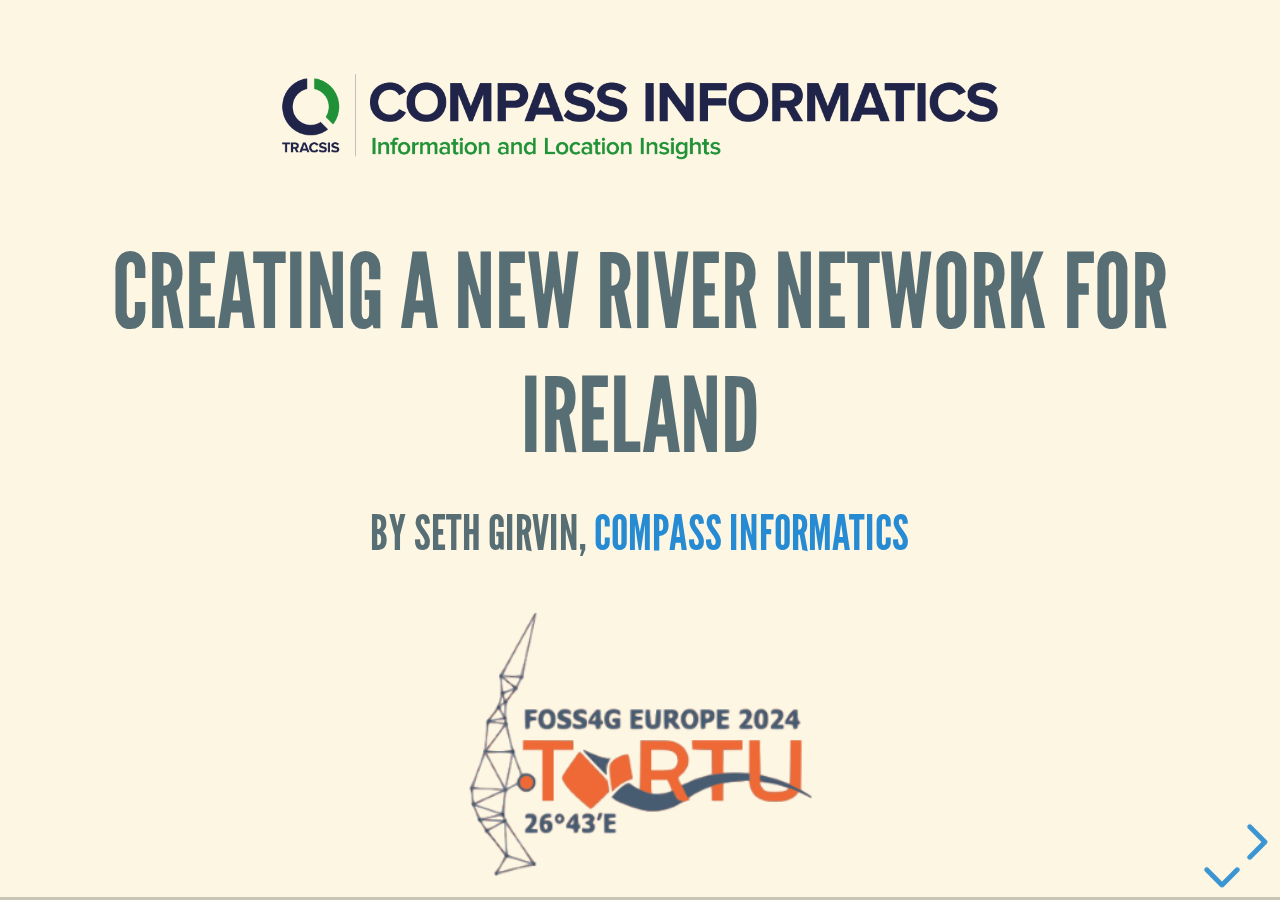
<file: index.html>
﻿<!doctype html>
<html>
<head>
    <meta charset="utf-8">
    <meta name="viewport" content="width=device-width, initial-scale=1.0, maximum-scale=1.0, user-scalable=no">

    <title>Creating a New River Network for Ireland</title>

    <link rel="stylesheet" href="dist/reset.css">
    <link rel="stylesheet" href="dist/reveal.css">
    <link rel="stylesheet" href="dist/theme/solarized.css">
    <!--<link rel="stylesheet" href="dist/theme/serif.css">-->
    <link rel="stylesheet" href="css/custom.css">
    <!-- Theme used for syntax highlighted code -->
    <link rel="stylesheet" href="plugin/highlight/monokai.css">
</head>
<body>
    <div class="reveal">
        <div class="slides">
            <section data-external="content/introduction.html"></section>
            <section data-external="content/problems.html"></section>
            <section data-external="content/validation.html"></section>
            <section data-external="content/software.html"></section>
            <section data-external="content/summary.html"></section>
        </div>
    </div>

    <script src="dist/reveal.js"></script>
    <script src="plugin/notes/notes.js"></script>
    <script src="plugin/markdown/markdown.js"></script>
    <script src="plugin/highlight/highlight.js"></script>
    <script>
        // More info about initialization & config:
        // - https://revealjs.com/initialization/
        // - https://revealjs.com/config/
        Reveal.initialize({
            hash: true,

            // Learn about plugins: https://revealjs.com/plugins/
            plugins: [RevealMarkdown, RevealHighlight, RevealNotes],
            dependencies: [
                {
                    src: 'plugin/external/external.js',
                    condition: function () {
                        return !!document.querySelector('[data-external],[data-external-replace]');
                    }
                }
            ]
        });
    </script>
</body>
</html>
</file>
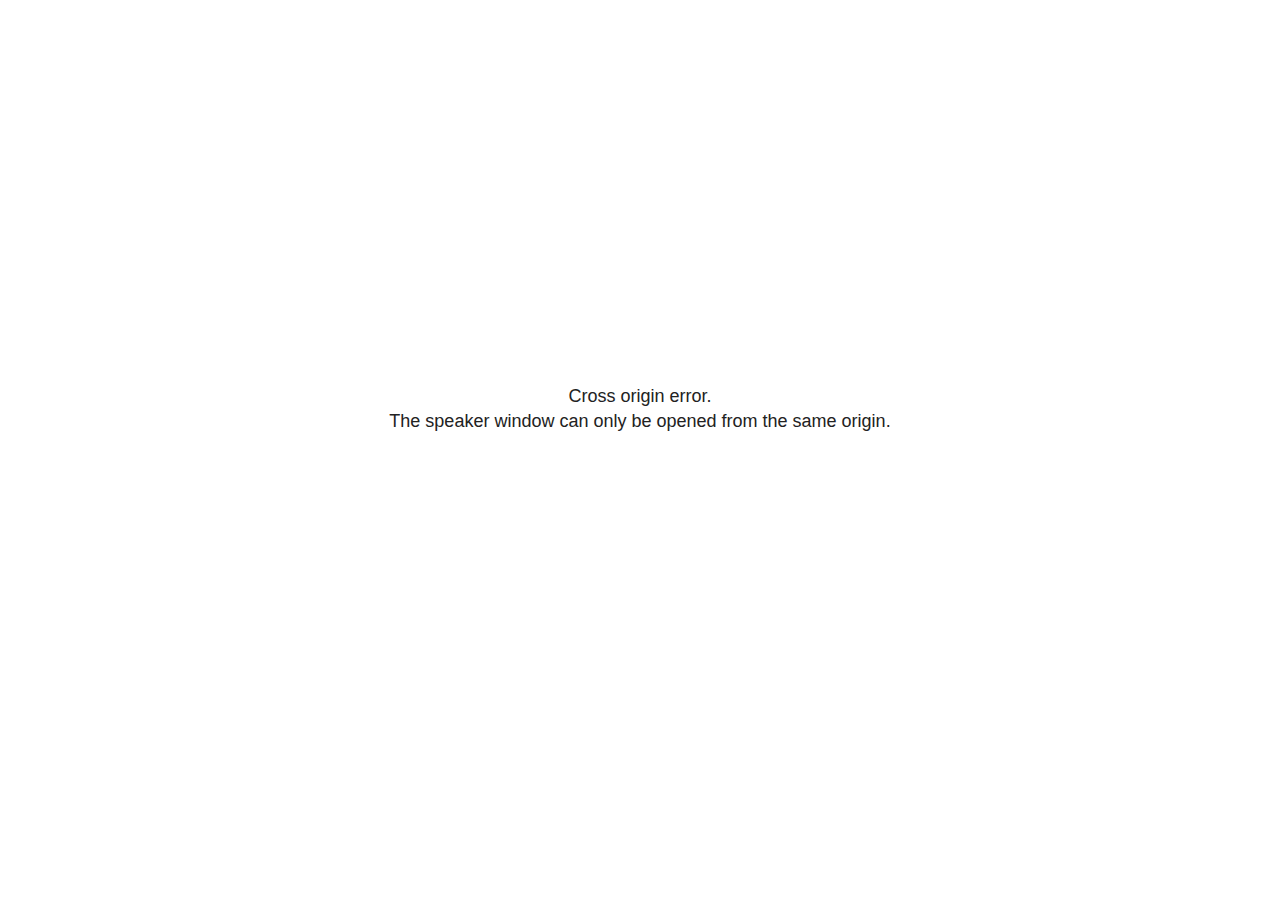
<file: plugin/notes/speaker-view.html>
<!--
	NOTE: You need to build the notes plugin after making changes to this file.
-->
<html lang="en">
	<head>
		<meta charset="utf-8">

		<title>reveal.js - Speaker View</title>

		<style>
			body {
				font-family: Helvetica;
				font-size: 18px;
			}

			#current-slide,
			#upcoming-slide,
			#speaker-controls {
				padding: 6px;
				box-sizing: border-box;
				-moz-box-sizing: border-box;
			}

			#current-slide iframe,
			#upcoming-slide iframe {
				width: 100%;
				height: 100%;
				border: 1px solid #ddd;
			}

			#current-slide .label,
			#upcoming-slide .label {
				position: absolute;
				top: 10px;
				left: 10px;
				z-index: 2;
			}

			#connection-status {
				position: absolute;
				top: 0;
				left: 0;
				width: 100%;
				height: 100%;
				z-index: 20;
				padding: 30% 20% 20% 20%;
				font-size: 18px;
				color: #222;
				background: #fff;
				text-align: center;
				box-sizing: border-box;
				line-height: 1.4;
			}

			.overlay-element {
				height: 34px;
				line-height: 34px;
				padding: 0 10px;
				text-shadow: none;
				background: rgba( 220, 220, 220, 0.8 );
				color: #222;
				font-size: 14px;
			}

			.overlay-element.interactive:hover {
				background: rgba( 220, 220, 220, 1 );
			}

			#current-slide {
				position: absolute;
				width: 60%;
				height: 100%;
				top: 0;
				left: 0;
				padding-right: 0;
			}

			#upcoming-slide {
				position: absolute;
				width: 40%;
				height: 40%;
				right: 0;
				top: 0;
			}

			/* Speaker controls */
			#speaker-controls {
				position: absolute;
				top: 40%;
				right: 0;
				width: 40%;
				height: 60%;
				overflow: auto;
				font-size: 18px;
			}

				.speaker-controls-time.hidden,
				.speaker-controls-notes.hidden {
					display: none;
				}

				.speaker-controls-time .label,
				.speaker-controls-pace .label,
				.speaker-controls-notes .label {
					text-transform: uppercase;
					font-weight: normal;
					font-size: 0.66em;
					color: #666;
					margin: 0;
				}

				.speaker-controls-time, .speaker-controls-pace {
					border-bottom: 1px solid rgba( 200, 200, 200, 0.5 );
					margin-bottom: 10px;
					padding: 10px 16px;
					padding-bottom: 20px;
					cursor: pointer;
				}

				.speaker-controls-time .reset-button {
					opacity: 0;
					float: right;
					color: #666;
					text-decoration: none;
				}
				.speaker-controls-time:hover .reset-button {
					opacity: 1;
				}

				.speaker-controls-time .timer,
				.speaker-controls-time .clock {
					width: 50%;
				}

				.speaker-controls-time .timer,
				.speaker-controls-time .clock,
				.speaker-controls-time .pacing .hours-value,
				.speaker-controls-time .pacing .minutes-value,
				.speaker-controls-time .pacing .seconds-value {
					font-size: 1.9em;
				}

				.speaker-controls-time .timer {
					float: left;
				}

				.speaker-controls-time .clock {
					float: right;
					text-align: right;
				}

				.speaker-controls-time span.mute {
					opacity: 0.3;
				}

				.speaker-controls-time .pacing-title {
					margin-top: 5px;
				}

				.speaker-controls-time .pacing.ahead {
					color: blue;
				}

				.speaker-controls-time .pacing.on-track {
					color: green;
				}

				.speaker-controls-time .pacing.behind {
					color: red;
				}

				.speaker-controls-notes {
					padding: 10px 16px;
				}

				.speaker-controls-notes .value {
					margin-top: 5px;
					line-height: 1.4;
					font-size: 1.2em;
				}

			/* Layout selector */
			#speaker-layout {
				position: absolute;
				top: 10px;
				right: 10px;
				color: #222;
				z-index: 10;
			}
				#speaker-layout select {
					position: absolute;
					width: 100%;
					height: 100%;
					top: 0;
					left: 0;
					border: 0;
					box-shadow: 0;
					cursor: pointer;
					opacity: 0;

					font-size: 1em;
					background-color: transparent;

					-moz-appearance: none;
					-webkit-appearance: none;
					-webkit-tap-highlight-color: rgba(0, 0, 0, 0);
				}

				#speaker-layout select:focus {
					outline: none;
					box-shadow: none;
				}

			.clear {
				clear: both;
			}

			/* Speaker layout: Wide */
			body[data-speaker-layout="wide"] #current-slide,
			body[data-speaker-layout="wide"] #upcoming-slide {
				width: 50%;
				height: 45%;
				padding: 6px;
			}

			body[data-speaker-layout="wide"] #current-slide {
				top: 0;
				left: 0;
			}

			body[data-speaker-layout="wide"] #upcoming-slide {
				top: 0;
				left: 50%;
			}

			body[data-speaker-layout="wide"] #speaker-controls {
				top: 45%;
				left: 0;
				width: 100%;
				height: 50%;
				font-size: 1.25em;
			}

			/* Speaker layout: Tall */
			body[data-speaker-layout="tall"] #current-slide,
			body[data-speaker-layout="tall"] #upcoming-slide {
				width: 45%;
				height: 50%;
				padding: 6px;
			}

			body[data-speaker-layout="tall"] #current-slide {
				top: 0;
				left: 0;
			}

			body[data-speaker-layout="tall"] #upcoming-slide {
				top: 50%;
				left: 0;
			}

			body[data-speaker-layout="tall"] #speaker-controls {
				padding-top: 40px;
				top: 0;
				left: 45%;
				width: 55%;
				height: 100%;
				font-size: 1.25em;
			}

			/* Speaker layout: Notes only */
			body[data-speaker-layout="notes-only"] #current-slide,
			body[data-speaker-layout="notes-only"] #upcoming-slide {
				display: none;
			}

			body[data-speaker-layout="notes-only"] #speaker-controls {
				padding-top: 40px;
				top: 0;
				left: 0;
				width: 100%;
				height: 100%;
				font-size: 1.25em;
			}

			@media screen and (max-width: 1080px) {
				body[data-speaker-layout="default"] #speaker-controls {
					font-size: 16px;
				}
			}

			@media screen and (max-width: 900px) {
				body[data-speaker-layout="default"] #speaker-controls {
					font-size: 14px;
				}
			}

			@media screen and (max-width: 800px) {
				body[data-speaker-layout="default"] #speaker-controls {
					font-size: 12px;
				}
			}

		</style>
	</head>

	<body>

		<div id="connection-status">Loading speaker view...</div>

		<div id="current-slide"></div>
		<div id="upcoming-slide"><span class="overlay-element label">Upcoming</span></div>
		<div id="speaker-controls">
			<div class="speaker-controls-time">
				<h4 class="label">Time <span class="reset-button">Click to Reset</span></h4>
				<div class="clock">
					<span class="clock-value">0:00 AM</span>
				</div>
				<div class="timer">
					<span class="hours-value">00</span><span class="minutes-value">:00</span><span class="seconds-value">:00</span>
				</div>
				<div class="clear"></div>

				<h4 class="label pacing-title" style="display: none">Pacing – Time to finish current slide</h4>
				<div class="pacing" style="display: none">
					<span class="hours-value">00</span><span class="minutes-value">:00</span><span class="seconds-value">:00</span>
				</div>
			</div>

			<div class="speaker-controls-notes hidden">
				<h4 class="label">Notes</h4>
				<div class="value"></div>
			</div>
		</div>
		<div id="speaker-layout" class="overlay-element interactive">
			<span class="speaker-layout-label"></span>
			<select class="speaker-layout-dropdown"></select>
		</div>

		<script>

			(function() {

				var notes,
					notesValue,
					currentState,
					currentSlide,
					upcomingSlide,
					layoutLabel,
					layoutDropdown,
					pendingCalls = {},
					lastRevealApiCallId = 0,
					connected = false

				var connectionStatus = document.querySelector( '#connection-status' );

				var SPEAKER_LAYOUTS = {
					'default': 'Default',
					'wide': 'Wide',
					'tall': 'Tall',
					'notes-only': 'Notes only'
				};

				setupLayout();

				let openerOrigin;

				try {
					openerOrigin = window.opener.location.origin;
				}
				catch ( error ) { console.warn( error ) }

				// In order to prevent XSS, the speaker view will only run if its
				// opener has the same origin as itself
				if( window.location.origin !== openerOrigin ) {
					connectionStatus.innerHTML = 'Cross origin error.<br>The speaker window can only be opened from the same origin.';
					return;
				}

				var connectionTimeout = setTimeout( function() {
					connectionStatus.innerHTML = 'Error connecting to main window.<br>Please try closing and reopening the speaker view.';
				}, 5000 );

				window.addEventListener( 'message', function( event ) {

					// Validate the origin of all messages to avoid parsing messages
					// that aren't meant for us. Ignore when running off file:// so
					// that the speaker view continues to work without a web server.
					if( window.location.origin !== event.origin && window.location.origin !== 'file://' ) {
						return
					}

					clearTimeout( connectionTimeout );
					connectionStatus.style.display = 'none';

					var data = JSON.parse( event.data );

					// The overview mode is only useful to the reveal.js instance
					// where navigation occurs so we don't sync it
					if( data.state ) delete data.state.overview;

					// Messages sent by the notes plugin inside of the main window
					if( data && data.namespace === 'reveal-notes' ) {
						if( data.type === 'connect' ) {
							handleConnectMessage( data );
						}
						else if( data.type === 'state' ) {
							handleStateMessage( data );
						}
						else if( data.type === 'return' ) {
							pendingCalls[data.callId](data.result);
							delete pendingCalls[data.callId];
						}
					}
					// Messages sent by the reveal.js inside of the current slide preview
					else if( data && data.namespace === 'reveal' ) {
						if( /ready/.test( data.eventName ) ) {
							// Send a message back to notify that the handshake is complete
							window.opener.postMessage( JSON.stringify({ namespace: 'reveal-notes', type: 'connected'} ), '*' );
						}
						else if( /slidechanged|fragmentshown|fragmenthidden|paused|resumed/.test( data.eventName ) && currentState !== JSON.stringify( data.state ) ) {

							dispatchStateToMainWindow( data.state );

						}
					}

				} );

				/**
				 * Updates the presentation in the main window to match the state
				 * of the presentation in the notes window.
				 */
				const dispatchStateToMainWindow = debounce(( state ) => {
					window.opener.postMessage( JSON.stringify({ method: 'setState', args: [ state ]} ), '*' );
				}, 500);

				/**
				 * Asynchronously calls the Reveal.js API of the main frame.
				 */
				function callRevealApi( methodName, methodArguments, callback ) {

					var callId = ++lastRevealApiCallId;
					pendingCalls[callId] = callback;
					window.opener.postMessage( JSON.stringify( {
						namespace: 'reveal-notes',
						type: 'call',
						callId: callId,
						methodName: methodName,
						arguments: methodArguments
					} ), '*' );

				}

				/**
				 * Called when the main window is trying to establish a
				 * connection.
				 */
				function handleConnectMessage( data ) {

					if( connected === false ) {
						connected = true;

						setupIframes( data );
						setupKeyboard();
						setupNotes();
						setupTimer();
						setupHeartbeat();
					}

				}

				/**
				 * Called when the main window sends an updated state.
				 */
				function handleStateMessage( data ) {

					// Store the most recently set state to avoid circular loops
					// applying the same state
					currentState = JSON.stringify( data.state );

					// No need for updating the notes in case of fragment changes
					if ( data.notes ) {
						notes.classList.remove( 'hidden' );
						notesValue.style.whiteSpace = data.whitespace;
						if( data.markdown ) {
							notesValue.innerHTML = marked( data.notes );
						}
						else {
							notesValue.innerHTML = data.notes;
						}
					}
					else {
						notes.classList.add( 'hidden' );
					}

					// Update the note slides
					currentSlide.contentWindow.postMessage( JSON.stringify({ method: 'setState', args: [ data.state ] }), '*' );
					upcomingSlide.contentWindow.postMessage( JSON.stringify({ method: 'setState', args: [ data.state ] }), '*' );
					upcomingSlide.contentWindow.postMessage( JSON.stringify({ method: 'next' }), '*' );

				}

				// Limit to max one state update per X ms
				handleStateMessage = debounce( handleStateMessage, 200 );

				/**
				 * Forward keyboard events to the current slide window.
				 * This enables keyboard events to work even if focus
				 * isn't set on the current slide iframe.
				 *
				 * Block F5 default handling, it reloads and disconnects
				 * the speaker notes window.
				 */
				function setupKeyboard() {

					document.addEventListener( 'keydown', function( event ) {
						if( event.keyCode === 116 || ( event.metaKey && event.keyCode === 82 ) ) {
							event.preventDefault();
							return false;
						}
						currentSlide.contentWindow.postMessage( JSON.stringify({ method: 'triggerKey', args: [ event.keyCode ] }), '*' );
					} );

				}

				/**
				 * Creates the preview iframes.
				 */
				function setupIframes( data ) {

					var params = [
						'receiver',
						'progress=false',
						'history=false',
						'transition=none',
						'autoSlide=0',
						'backgroundTransition=none'
					].join( '&' );

					var urlSeparator = /\?/.test(data.url) ? '&' : '?';
					var hash = '#/' + data.state.indexh + '/' + data.state.indexv;
					var currentURL = data.url + urlSeparator + params + '&scrollActivationWidth=false&postMessageEvents=true' + hash;
					var upcomingURL = data.url + urlSeparator + params + '&scrollActivationWidth=false&controls=false' + hash;

					currentSlide = document.createElement( 'iframe' );
					currentSlide.setAttribute( 'width', 1280 );
					currentSlide.setAttribute( 'height', 1024 );
					currentSlide.setAttribute( 'src', currentURL );
					document.querySelector( '#current-slide' ).appendChild( currentSlide );

					upcomingSlide = document.createElement( 'iframe' );
					upcomingSlide.setAttribute( 'width', 640 );
					upcomingSlide.setAttribute( 'height', 512 );
					upcomingSlide.setAttribute( 'src', upcomingURL );
					document.querySelector( '#upcoming-slide' ).appendChild( upcomingSlide );

				}

				/**
				 * Setup the notes UI.
				 */
				function setupNotes() {

					notes = document.querySelector( '.speaker-controls-notes' );
					notesValue = document.querySelector( '.speaker-controls-notes .value' );

				}

				/**
				 * We send out a heartbeat at all times to ensure we can
				 * reconnect with the main presentation window after reloads.
				 */
				function setupHeartbeat() {

					setInterval( () => {
						window.opener.postMessage( JSON.stringify({ namespace: 'reveal-notes', type: 'heartbeat'} ), '*' );
					}, 1000 );

				}

				function getTimings( callback ) {

					callRevealApi( 'getSlidesAttributes', [], function ( slideAttributes ) {
						callRevealApi( 'getConfig', [], function ( config ) {
							var totalTime = config.totalTime;
							var minTimePerSlide = config.minimumTimePerSlide || 0;
							var defaultTiming = config.defaultTiming;
							if ((defaultTiming == null) && (totalTime == null)) {
								callback(null);
								return;
							}
							// Setting totalTime overrides defaultTiming
							if (totalTime) {
								defaultTiming = 0;
							}
							var timings = [];
							for ( var i in slideAttributes ) {
								var slide = slideAttributes[ i ];
								var timing = defaultTiming;
								if( slide.hasOwnProperty( 'data-timing' )) {
									var t = slide[ 'data-timing' ];
									timing = parseInt(t);
									if( isNaN(timing) ) {
										console.warn("Could not parse timing '" + t + "' of slide " + i + "; using default of " + defaultTiming);
										timing = defaultTiming;
									}
								}
								timings.push(timing);
							}
							if ( totalTime ) {
								// After we've allocated time to individual slides, we summarize it and
								// subtract it from the total time
								var remainingTime = totalTime - timings.reduce( function(a, b) { return a + b; }, 0 );
								// The remaining time is divided by the number of slides that have 0 seconds
								// allocated at the moment, giving the average time-per-slide on the remaining slides
								var remainingSlides = (timings.filter( function(x) { return x == 0 }) ).length
								var timePerSlide = Math.round( remainingTime / remainingSlides, 0 )
								// And now we replace every zero-value timing with that average
								timings = timings.map( function(x) { return (x==0 ? timePerSlide : x) } );
							}
							var slidesUnderMinimum = timings.filter( function(x) { return (x < minTimePerSlide) } ).length
							if ( slidesUnderMinimum ) {
								message = "The pacing time for " + slidesUnderMinimum + " slide(s) is under the configured minimum of " + minTimePerSlide + " seconds. Check the data-timing attribute on individual slides, or consider increasing the totalTime or minimumTimePerSlide configuration options (or removing some slides).";
								alert(message);
							}
							callback( timings );
						} );
					} );

				}

				/**
				 * Return the number of seconds allocated for presenting
				 * all slides up to and including this one.
				 */
				function getTimeAllocated( timings, callback ) {

					callRevealApi( 'getSlidePastCount', [], function ( currentSlide ) {
						var allocated = 0;
						for (var i in timings.slice(0, currentSlide + 1)) {
							allocated += timings[i];
						}
						callback( allocated );
					} );

				}

				/**
				 * Create the timer and clock and start updating them
				 * at an interval.
				 */
				function setupTimer() {

					var start = new Date(),
					timeEl = document.querySelector( '.speaker-controls-time' ),
					clockEl = timeEl.querySelector( '.clock-value' ),
					hoursEl = timeEl.querySelector( '.hours-value' ),
					minutesEl = timeEl.querySelector( '.minutes-value' ),
					secondsEl = timeEl.querySelector( '.seconds-value' ),
					pacingTitleEl = timeEl.querySelector( '.pacing-title' ),
					pacingEl = timeEl.querySelector( '.pacing' ),
					pacingHoursEl = pacingEl.querySelector( '.hours-value' ),
					pacingMinutesEl = pacingEl.querySelector( '.minutes-value' ),
					pacingSecondsEl = pacingEl.querySelector( '.seconds-value' );

					var timings = null;
					getTimings( function ( _timings ) {

						timings = _timings;
						if (_timings !== null) {
							pacingTitleEl.style.removeProperty('display');
							pacingEl.style.removeProperty('display');
						}

						// Update once directly
						_updateTimer();

						// Then update every second
						setInterval( _updateTimer, 1000 );

					} );


					function _resetTimer() {

						if (timings == null) {
							start = new Date();
							_updateTimer();
						}
						else {
							// Reset timer to beginning of current slide
							getTimeAllocated( timings, function ( slideEndTimingSeconds ) {
								var slideEndTiming = slideEndTimingSeconds * 1000;
								callRevealApi( 'getSlidePastCount', [], function ( currentSlide ) {
									var currentSlideTiming = timings[currentSlide] * 1000;
									var previousSlidesTiming = slideEndTiming - currentSlideTiming;
									var now = new Date();
									start = new Date(now.getTime() - previousSlidesTiming);
									_updateTimer();
								} );
							} );
						}

					}

					timeEl.addEventListener( 'click', function() {
						_resetTimer();
						return false;
					} );

					function _displayTime( hrEl, minEl, secEl, time) {

						var sign = Math.sign(time) == -1 ? "-" : "";
						time = Math.abs(Math.round(time / 1000));
						var seconds = time % 60;
						var minutes = Math.floor( time / 60 ) % 60 ;
						var hours = Math.floor( time / ( 60 * 60 )) ;
						hrEl.innerHTML = sign + zeroPadInteger( hours );
						if (hours == 0) {
							hrEl.classList.add( 'mute' );
						}
						else {
							hrEl.classList.remove( 'mute' );
						}
						minEl.innerHTML = ':' + zeroPadInteger( minutes );
						if (hours == 0 && minutes == 0) {
							minEl.classList.add( 'mute' );
						}
						else {
							minEl.classList.remove( 'mute' );
						}
						secEl.innerHTML = ':' + zeroPadInteger( seconds );
					}

					function _updateTimer() {

						var diff, hours, minutes, seconds,
						now = new Date();

						diff = now.getTime() - start.getTime();

						clockEl.innerHTML = now.toLocaleTimeString( 'en-US', { hour12: true, hour: '2-digit', minute:'2-digit' } );
						_displayTime( hoursEl, minutesEl, secondsEl, diff );
						if (timings !== null) {
							_updatePacing(diff);
						}

					}

					function _updatePacing(diff) {

						getTimeAllocated( timings, function ( slideEndTimingSeconds ) {
							var slideEndTiming = slideEndTimingSeconds * 1000;

							callRevealApi( 'getSlidePastCount', [], function ( currentSlide ) {
								var currentSlideTiming = timings[currentSlide] * 1000;
								var timeLeftCurrentSlide = slideEndTiming - diff;
								if (timeLeftCurrentSlide < 0) {
									pacingEl.className = 'pacing behind';
								}
								else if (timeLeftCurrentSlide < currentSlideTiming) {
									pacingEl.className = 'pacing on-track';
								}
								else {
									pacingEl.className = 'pacing ahead';
								}
								_displayTime( pacingHoursEl, pacingMinutesEl, pacingSecondsEl, timeLeftCurrentSlide );
							} );
						} );
					}

				}

				/**
				 * Sets up the speaker view layout and layout selector.
				 */
				function setupLayout() {

					layoutDropdown = document.querySelector( '.speaker-layout-dropdown' );
					layoutLabel = document.querySelector( '.speaker-layout-label' );

					// Render the list of available layouts
					for( var id in SPEAKER_LAYOUTS ) {
						var option = document.createElement( 'option' );
						option.setAttribute( 'value', id );
						option.textContent = SPEAKER_LAYOUTS[ id ];
						layoutDropdown.appendChild( option );
					}

					// Monitor the dropdown for changes
					layoutDropdown.addEventListener( 'change', function( event ) {

						setLayout( layoutDropdown.value );

					}, false );

					// Restore any currently persisted layout
					setLayout( getLayout() );

				}

				/**
				 * Sets a new speaker view layout. The layout is persisted
				 * in local storage.
				 */
				function setLayout( value ) {

					var title = SPEAKER_LAYOUTS[ value ];

					layoutLabel.innerHTML = 'Layout' + ( title ? ( ': ' + title ) : '' );
					layoutDropdown.value = value;

					document.body.setAttribute( 'data-speaker-layout', value );

					// Persist locally
					if( supportsLocalStorage() ) {
						window.localStorage.setItem( 'reveal-speaker-layout', value );
					}

				}

				/**
				 * Returns the ID of the most recently set speaker layout
				 * or our default layout if none has been set.
				 */
				function getLayout() {

					if( supportsLocalStorage() ) {
						var layout = window.localStorage.getItem( 'reveal-speaker-layout' );
						if( layout ) {
							return layout;
						}
					}

					// Default to the first record in the layouts hash
					for( var id in SPEAKER_LAYOUTS ) {
						return id;
					}

				}

				function supportsLocalStorage() {

					try {
						localStorage.setItem('test', 'test');
						localStorage.removeItem('test');
						return true;
					}
					catch( e ) {
						return false;
					}

				}

				function zeroPadInteger( num ) {

					var str = '00' + parseInt( num );
					return str.substring( str.length - 2 );

				}

				/**
				 * Limits the frequency at which a function can be called.
				 */
				function debounce( fn, ms ) {

					var lastTime = 0,
						timeout;

					return function() {

						var args = arguments;
						var context = this;

						clearTimeout( timeout );

						var timeSinceLastCall = Date.now() - lastTime;
						if( timeSinceLastCall > ms ) {
							fn.apply( context, args );
							lastTime = Date.now();
						}
						else {
							timeout = setTimeout( function() {
								fn.apply( context, args );
								lastTime = Date.now();
							}, ms - timeSinceLastCall );
						}

					}

				}

			})();

		</script>
	</body>
</html>
</file>
<file: dist/theme/solarized.css>
/**
 * Solarized Light theme for reveal.js.
 * Author: Achim Staebler
 */
@import url(./fonts/league-gothic/league-gothic.css);
@import url(https://fonts.googleapis.com/css?family=Lato:400,700,400italic,700italic);
/**
 * Solarized colors by Ethan Schoonover
 */
html * {
  color-profile: sRGB;
  rendering-intent: auto;
}

/*********************************************
 * GLOBAL STYLES
 *********************************************/
:root {
  --r-background-color: #fdf6e3;
  --r-main-font: Lato, sans-serif;
  --r-main-font-size: 40px;
  --r-main-color: #657b83;
  --r-block-margin: 20px;
  --r-heading-margin: 0 0 20px 0;
  --r-heading-font: League Gothic, Impact, sans-serif;
  --r-heading-color: #586e75;
  --r-heading-line-height: 1.2;
  --r-heading-letter-spacing: normal;
  --r-heading-text-transform: uppercase;
  --r-heading-text-shadow: none;
  --r-heading-font-weight: normal;
  --r-heading1-text-shadow: none;
  --r-heading1-size: 3.77em;
  --r-heading2-size: 2.11em;
  --r-heading3-size: 1.55em;
  --r-heading4-size: 1em;
  --r-code-font: monospace;
  --r-link-color: #268bd2;
  --r-link-color-dark: #1a6091;
  --r-link-color-hover: #78b9e6;
  --r-selection-background-color: #d33682;
  --r-selection-color: #fff;
  --r-overlay-element-bg-color: 0, 0, 0;
  --r-overlay-element-fg-color: 240, 240, 240;
}

.reveal-viewport {
  background: #fdf6e3;
  background-color: var(--r-background-color);
}

.reveal {
  font-family: var(--r-main-font);
  font-size: var(--r-main-font-size);
  font-weight: normal;
  color: var(--r-main-color);
}

.reveal ::selection {
  color: var(--r-selection-color);
  background: var(--r-selection-background-color);
  text-shadow: none;
}

.reveal ::-moz-selection {
  color: var(--r-selection-color);
  background: var(--r-selection-background-color);
  text-shadow: none;
}

.reveal .slides section,
.reveal .slides section > section {
  line-height: 1.3;
  font-weight: inherit;
}

/*********************************************
 * HEADERS
 *********************************************/
.reveal h1,
.reveal h2,
.reveal h3,
.reveal h4,
.reveal h5,
.reveal h6 {
  margin: var(--r-heading-margin);
  color: var(--r-heading-color);
  font-family: var(--r-heading-font);
  font-weight: var(--r-heading-font-weight);
  line-height: var(--r-heading-line-height);
  letter-spacing: var(--r-heading-letter-spacing);
  text-transform: var(--r-heading-text-transform);
  text-shadow: var(--r-heading-text-shadow);
  word-wrap: break-word;
}

.reveal h1 {
  font-size: var(--r-heading1-size);
}

.reveal h2 {
  font-size: var(--r-heading2-size);
}

.reveal h3 {
  font-size: var(--r-heading3-size);
}

.reveal h4 {
  font-size: var(--r-heading4-size);
}

.reveal h1 {
  text-shadow: var(--r-heading1-text-shadow);
}

/*********************************************
 * OTHER
 *********************************************/
.reveal p {
  margin: var(--r-block-margin) 0;
  line-height: 1.3;
}

/* Remove trailing margins after titles */
.reveal h1:last-child,
.reveal h2:last-child,
.reveal h3:last-child,
.reveal h4:last-child,
.reveal h5:last-child,
.reveal h6:last-child {
  margin-bottom: 0;
}

/* Ensure certain elements are never larger than the slide itself */
.reveal img,
.reveal video,
.reveal iframe {
  max-width: 95%;
  max-height: 95%;
}

.reveal strong,
.reveal b {
  font-weight: bold;
}

.reveal em {
  font-style: italic;
}

.reveal ol,
.reveal dl,
.reveal ul {
  display: inline-block;
  text-align: left;
  margin: 0 0 0 1em;
}

.reveal ol {
  list-style-type: decimal;
}

.reveal ul {
  list-style-type: disc;
}

.reveal ul ul {
  list-style-type: square;
}

.reveal ul ul ul {
  list-style-type: circle;
}

.reveal ul ul,
.reveal ul ol,
.reveal ol ol,
.reveal ol ul {
  display: block;
  margin-left: 40px;
}

.reveal dt {
  font-weight: bold;
}

.reveal dd {
  margin-left: 40px;
}

.reveal blockquote {
  display: block;
  position: relative;
  width: 70%;
  margin: var(--r-block-margin) auto;
  padding: 5px;
  font-style: italic;
  background: rgba(255, 255, 255, 0.05);
  box-shadow: 0px 0px 2px rgba(0, 0, 0, 0.2);
}

.reveal blockquote p:first-child,
.reveal blockquote p:last-child {
  display: inline-block;
}

.reveal q {
  font-style: italic;
}

.reveal pre {
  display: block;
  position: relative;
  width: 90%;
  margin: var(--r-block-margin) auto;
  text-align: left;
  font-size: 0.55em;
  font-family: var(--r-code-font);
  line-height: 1.2em;
  word-wrap: break-word;
  box-shadow: 0px 5px 15px rgba(0, 0, 0, 0.15);
}

.reveal code {
  font-family: var(--r-code-font);
  text-transform: none;
  tab-size: 2;
}

.reveal pre code {
  display: block;
  padding: 5px;
  overflow: auto;
  max-height: 400px;
  word-wrap: normal;
}

.reveal .code-wrapper {
  white-space: normal;
}

.reveal .code-wrapper code {
  white-space: pre;
}

.reveal table {
  margin: auto;
  border-collapse: collapse;
  border-spacing: 0;
}

.reveal table th {
  font-weight: bold;
}

.reveal table th,
.reveal table td {
  text-align: left;
  padding: 0.2em 0.5em 0.2em 0.5em;
  border-bottom: 1px solid;
}

.reveal table th[align=center],
.reveal table td[align=center] {
  text-align: center;
}

.reveal table th[align=right],
.reveal table td[align=right] {
  text-align: right;
}

.reveal table tbody tr:last-child th,
.reveal table tbody tr:last-child td {
  border-bottom: none;
}

.reveal sup {
  vertical-align: super;
  font-size: smaller;
}

.reveal sub {
  vertical-align: sub;
  font-size: smaller;
}

.reveal small {
  display: inline-block;
  font-size: 0.6em;
  line-height: 1.2em;
  vertical-align: top;
}

.reveal small * {
  vertical-align: top;
}

.reveal img {
  margin: var(--r-block-margin) 0;
}

/*********************************************
 * LINKS
 *********************************************/
.reveal a {
  color: var(--r-link-color);
  text-decoration: none;
  transition: color 0.15s ease;
}

.reveal a:hover {
  color: var(--r-link-color-hover);
  text-shadow: none;
  border: none;
}

.reveal .roll span:after {
  color: #fff;
  background: var(--r-link-color-dark);
}

/*********************************************
 * Frame helper
 *********************************************/
.reveal .r-frame {
  border: 4px solid var(--r-main-color);
  box-shadow: 0 0 10px rgba(0, 0, 0, 0.15);
}

.reveal a .r-frame {
  transition: all 0.15s linear;
}

.reveal a:hover .r-frame {
  border-color: var(--r-link-color);
  box-shadow: 0 0 20px rgba(0, 0, 0, 0.55);
}

/*********************************************
 * NAVIGATION CONTROLS
 *********************************************/
.reveal .controls {
  color: var(--r-link-color);
}

/*********************************************
 * PROGRESS BAR
 *********************************************/
.reveal .progress {
  background: rgba(0, 0, 0, 0.2);
  color: var(--r-link-color);
}

/*********************************************
 * PRINT BACKGROUND
 *********************************************/
@media print {
  .backgrounds {
    background-color: var(--r-background-color);
  }
}
</file>
<file: dist/theme/serif.css>
/**
 * A simple theme for reveal.js presentations, similar
 * to the default theme. The accent color is brown.
 *
 * This theme is Copyright (C) 2012-2013 Owen Versteeg, http://owenversteeg.com - it is MIT licensed.
 */
.reveal a {
  line-height: 1.3em;
}

section.has-dark-background, section.has-dark-background h1, section.has-dark-background h2, section.has-dark-background h3, section.has-dark-background h4, section.has-dark-background h5, section.has-dark-background h6 {
  color: #fff;
}

/*********************************************
 * GLOBAL STYLES
 *********************************************/
:root {
  --r-background-color: #F0F1EB;
  --r-main-font: Palatino Linotype, Book Antiqua, Palatino, FreeSerif, serif;
  --r-main-font-size: 40px;
  --r-main-color: #000;
  --r-block-margin: 20px;
  --r-heading-margin: 0 0 20px 0;
  --r-heading-font: Palatino Linotype, Book Antiqua, Palatino, FreeSerif, serif;
  --r-heading-color: #383D3D;
  --r-heading-line-height: 1.2;
  --r-heading-letter-spacing: normal;
  --r-heading-text-transform: none;
  --r-heading-text-shadow: none;
  --r-heading-font-weight: normal;
  --r-heading1-text-shadow: none;
  --r-heading1-size: 3.77em;
  --r-heading2-size: 2.11em;
  --r-heading3-size: 1.55em;
  --r-heading4-size: 1em;
  --r-code-font: monospace;
  --r-link-color: #51483D;
  --r-link-color-dark: #25211c;
  --r-link-color-hover: #8b7c69;
  --r-selection-background-color: #26351C;
  --r-selection-color: #fff;
  --r-overlay-element-bg-color: 0, 0, 0;
  --r-overlay-element-fg-color: 240, 240, 240;
}

.reveal-viewport {
  background: #F0F1EB;
  background-color: var(--r-background-color);
}

.reveal {
  font-family: var(--r-main-font);
  font-size: var(--r-main-font-size);
  font-weight: normal;
  color: var(--r-main-color);
}

.reveal ::selection {
  color: var(--r-selection-color);
  background: var(--r-selection-background-color);
  text-shadow: none;
}

.reveal ::-moz-selection {
  color: var(--r-selection-color);
  background: var(--r-selection-background-color);
  text-shadow: none;
}

.reveal .slides section,
.reveal .slides section > section {
  line-height: 1.3;
  font-weight: inherit;
}

/*********************************************
 * HEADERS
 *********************************************/
.reveal h1,
.reveal h2,
.reveal h3,
.reveal h4,
.reveal h5,
.reveal h6 {
  margin: var(--r-heading-margin);
  color: var(--r-heading-color);
  font-family: var(--r-heading-font);
  font-weight: var(--r-heading-font-weight);
  line-height: var(--r-heading-line-height);
  letter-spacing: var(--r-heading-letter-spacing);
  text-transform: var(--r-heading-text-transform);
  text-shadow: var(--r-heading-text-shadow);
  word-wrap: break-word;
}

.reveal h1 {
  font-size: var(--r-heading1-size);
}

.reveal h2 {
  font-size: var(--r-heading2-size);
}

.reveal h3 {
  font-size: var(--r-heading3-size);
}

.reveal h4 {
  font-size: var(--r-heading4-size);
}

.reveal h1 {
  text-shadow: var(--r-heading1-text-shadow);
}

/*********************************************
 * OTHER
 *********************************************/
.reveal p {
  margin: var(--r-block-margin) 0;
  line-height: 1.3;
}

/* Remove trailing margins after titles */
.reveal h1:last-child,
.reveal h2:last-child,
.reveal h3:last-child,
.reveal h4:last-child,
.reveal h5:last-child,
.reveal h6:last-child {
  margin-bottom: 0;
}

/* Ensure certain elements are never larger than the slide itself */
.reveal img,
.reveal video,
.reveal iframe {
  max-width: 95%;
  max-height: 95%;
}

.reveal strong,
.reveal b {
  font-weight: bold;
}

.reveal em {
  font-style: italic;
}

.reveal ol,
.reveal dl,
.reveal ul {
  display: inline-block;
  text-align: left;
  margin: 0 0 0 1em;
}

.reveal ol {
  list-style-type: decimal;
}

.reveal ul {
  list-style-type: disc;
}

.reveal ul ul {
  list-style-type: square;
}

.reveal ul ul ul {
  list-style-type: circle;
}

.reveal ul ul,
.reveal ul ol,
.reveal ol ol,
.reveal ol ul {
  display: block;
  margin-left: 40px;
}

.reveal dt {
  font-weight: bold;
}

.reveal dd {
  margin-left: 40px;
}

.reveal blockquote {
  display: block;
  position: relative;
  width: 70%;
  margin: var(--r-block-margin) auto;
  padding: 5px;
  font-style: italic;
  background: rgba(255, 255, 255, 0.05);
  box-shadow: 0px 0px 2px rgba(0, 0, 0, 0.2);
}

.reveal blockquote p:first-child,
.reveal blockquote p:last-child {
  display: inline-block;
}

.reveal q {
  font-style: italic;
}

.reveal pre {
  display: block;
  position: relative;
  width: 90%;
  margin: var(--r-block-margin) auto;
  text-align: left;
  font-size: 0.55em;
  font-family: var(--r-code-font);
  line-height: 1.2em;
  word-wrap: break-word;
  box-shadow: 0px 5px 15px rgba(0, 0, 0, 0.15);
}

.reveal code {
  font-family: var(--r-code-font);
  text-transform: none;
  tab-size: 2;
}

.reveal pre code {
  display: block;
  padding: 5px;
  overflow: auto;
  max-height: 400px;
  word-wrap: normal;
}

.reveal .code-wrapper {
  white-space: normal;
}

.reveal .code-wrapper code {
  white-space: pre;
}

.reveal table {
  margin: auto;
  border-collapse: collapse;
  border-spacing: 0;
}

.reveal table th {
  font-weight: bold;
}

.reveal table th,
.reveal table td {
  text-align: left;
  padding: 0.2em 0.5em 0.2em 0.5em;
  border-bottom: 1px solid;
}

.reveal table th[align=center],
.reveal table td[align=center] {
  text-align: center;
}

.reveal table th[align=right],
.reveal table td[align=right] {
  text-align: right;
}

.reveal table tbody tr:last-child th,
.reveal table tbody tr:last-child td {
  border-bottom: none;
}

.reveal sup {
  vertical-align: super;
  font-size: smaller;
}

.reveal sub {
  vertical-align: sub;
  font-size: smaller;
}

.reveal small {
  display: inline-block;
  font-size: 0.6em;
  line-height: 1.2em;
  vertical-align: top;
}

.reveal small * {
  vertical-align: top;
}

.reveal img {
  margin: var(--r-block-margin) 0;
}

/*********************************************
 * LINKS
 *********************************************/
.reveal a {
  color: var(--r-link-color);
  text-decoration: none;
  transition: color 0.15s ease;
}

.reveal a:hover {
  color: var(--r-link-color-hover);
  text-shadow: none;
  border: none;
}

.reveal .roll span:after {
  color: #fff;
  background: var(--r-link-color-dark);
}

/*********************************************
 * Frame helper
 *********************************************/
.reveal .r-frame {
  border: 4px solid var(--r-main-color);
  box-shadow: 0 0 10px rgba(0, 0, 0, 0.15);
}

.reveal a .r-frame {
  transition: all 0.15s linear;
}

.reveal a:hover .r-frame {
  border-color: var(--r-link-color);
  box-shadow: 0 0 20px rgba(0, 0, 0, 0.55);
}

/*********************************************
 * NAVIGATION CONTROLS
 *********************************************/
.reveal .controls {
  color: var(--r-link-color);
}

/*********************************************
 * PROGRESS BAR
 *********************************************/
.reveal .progress {
  background: rgba(0, 0, 0, 0.2);
  color: var(--r-link-color);
}

/*********************************************
 * PRINT BACKGROUND
 *********************************************/
@media print {
  .backgrounds {
    background-color: var(--r-background-color);
  }
}
</file>
<file: css/custom.css>
.reveal section div.meta {
    font-style: italic;
    font-size: 0.4em;
    padding-top: 2em;
    clear: both;
    text-align: right;
}


.img-border {
    border: thin solid black;
}

.subtitle {
    font-size: 18px;
}

.image-container {
    text-align: center;
}

    .image-container img {
        display: inline-block;
        margin: 10px;
    }
</file>
<file: plugin/highlight/monokai.css>
/*
Monokai style - ported by Luigi Maselli - http://grigio.org
*/

.hljs {
  display: block;
  overflow-x: auto;
  padding: 0.5em;
  background: #272822;
  color: #ddd;
}

.hljs-tag,
.hljs-keyword,
.hljs-selector-tag,
.hljs-literal,
.hljs-strong,
.hljs-name {
  color: #f92672;
}

.hljs-code {
  color: #66d9ef;
}

.hljs-class .hljs-title {
  color: white;
}

.hljs-attribute,
.hljs-symbol,
.hljs-regexp,
.hljs-link {
  color: #bf79db;
}

.hljs-string,
.hljs-bullet,
.hljs-subst,
.hljs-title,
.hljs-section,
.hljs-emphasis,
.hljs-type,
.hljs-built_in,
.hljs-builtin-name,
.hljs-selector-attr,
.hljs-selector-pseudo,
.hljs-addition,
.hljs-variable,
.hljs-template-tag,
.hljs-template-variable {
  color: #a6e22e;
}

.hljs-comment,
.hljs-quote,
.hljs-deletion,
.hljs-meta {
  color: #75715e;
}

.hljs-keyword,
.hljs-selector-tag,
.hljs-literal,
.hljs-doctag,
.hljs-title,
.hljs-section,
.hljs-type,
.hljs-selector-id {
  font-weight: bold;
}
</file>
